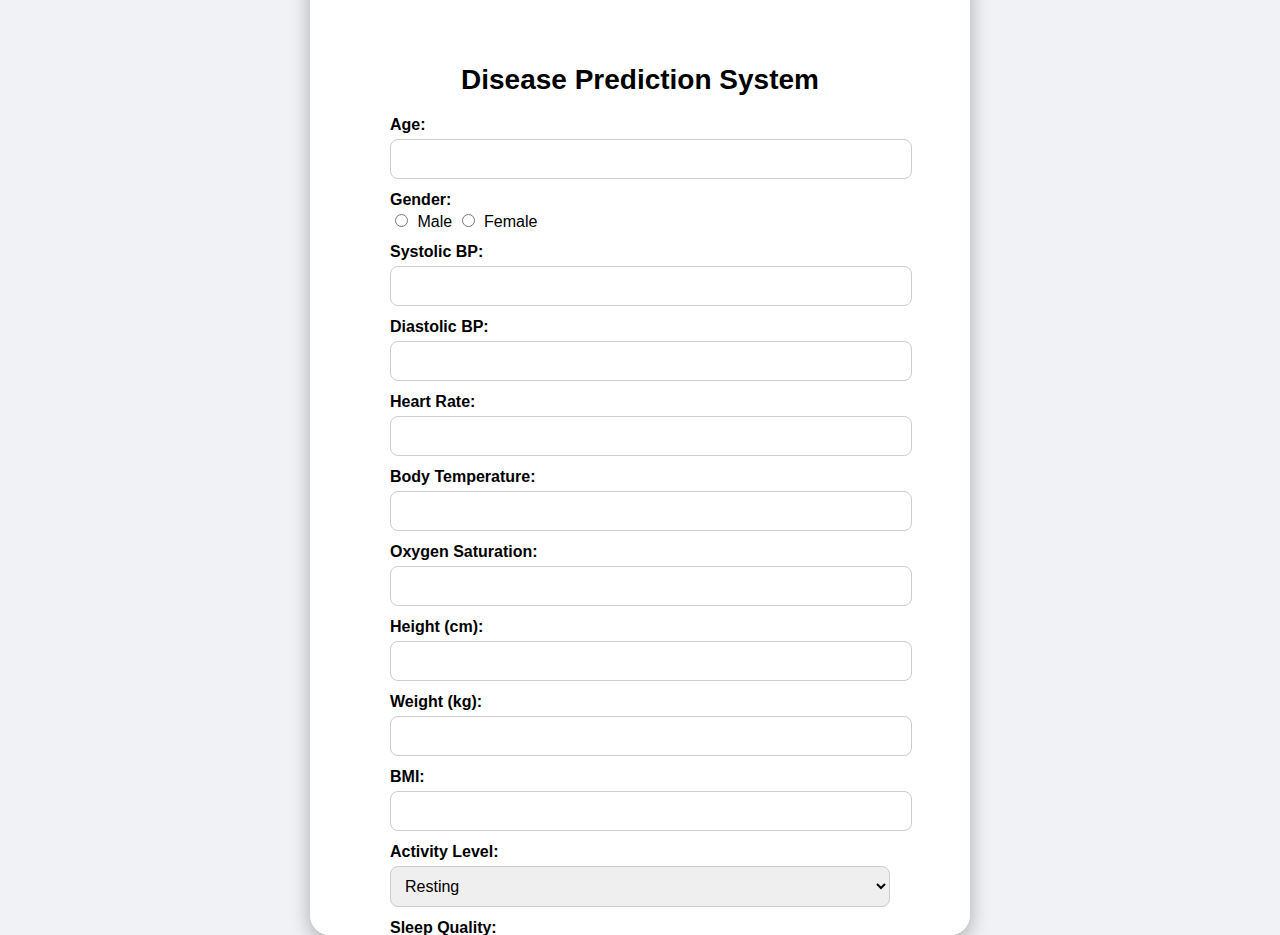
<file: templates/index.html>
<!DOCTYPE html>
<html>
<head>
    <title>Disease Prediction System</title>
    <style>
        body {
            display: flex;
            height: 100vh;
            justify-content: center;
            align-items: center;
            background-color: #f0f2f5;
            margin: 0;
            font-family: Arial, sans-serif;
        }

        .container {
            background-color: #ffffff;
            padding: 80px;
            border-radius: 20px;
            box-shadow: 0 6px 20px rgba(0, 0, 0, 0.3);
            width: 500px;
            max-height: 90vh;
            overflow-y: auto;
            text-align: left;
        }

        h1 {
            text-align: center;
            margin-bottom: 20px;
            font-size: 28px;
        }

        label {
            display: block;
            margin-top: 12px;
            font-weight: bold;
        }

        input[type="text"], input[type="number"], select {
            width: 100%;
            padding: 10px;
            margin-top: 5px;
            border: 1px solid #ccc;
            border-radius: 8px;
            font-size: 16px;
        }

        input[type="radio"] {
            margin-right: 5px;
            margin-top: 5px;
        }

        button {
            width: 100%;
            padding: 12px;
            margin-top: 20px;
            background-color: #4CAF50;
            color: white;
            border: none;
            border-radius: 8px;
            cursor: pointer;
            font-size: 18px;
        }

        button:hover {
            background-color: #45a049;
        }

        .container::-webkit-scrollbar {
            width: 8px;
        }

        .container::-webkit-scrollbar-track {
            background: #f1f1f1;
            border-radius: 10px;
        }

        .container::-webkit-scrollbar-thumb {
            background: whitesmoke;
            border-radius: 10px;
        }

        .container::-webkit-scrollbar-thumb:hover {
            background: #45a049;
        }
    </style>
    <script>
        function calculateBMI() {
            let weight = parseFloat(document.getElementById("weight").value);
            let height = parseFloat(document.getElementById("height").value) / 100; // Convert cm to meters

            if (weight > 0 && height > 0) {
                let bmi = weight / (height * height);
                document.getElementById("bmi").value = bmi.toFixed(2); // Display BMI with 2 decimal places
            } else {
                document.getElementById("bmi").value = ""; // Clear BMI if inputs are invalid
            }
        }
    </script>
</head>
<body>
    <div class="container">
        <form action="/predict" method="POST">
            <h1>Disease Prediction System</h1>
            <label for="age">Age:</label>
            <input type="text" id="age" name="age" required><br>
        
            <label>Gender:</label>
            <input type="radio" name="gender" value="Male" required> Male
            <input type="radio" name="gender" value="Female" required> Female<br>
        
            <label for="systolic_bp">Systolic BP:</label>
            <input type="text" id="systolic_bp" name="systolic_bp" required><br>
        
            <label for="diastolic_bp">Diastolic BP:</label>
            <input type="text" id="diastolic_bp" name="diastolic_bp" required><br>
        
            <label for="heart_rate">Heart Rate:</label>
            <input type="text" id="heart_rate" name="heart_rate" required><br>
        
            <label for="body_temperature">Body Temperature:</label>
            <input type="text" id="body_temperature" name="body_temperature" required><br>
        
            <label for="oxygen_saturation">Oxygen Saturation:</label>
            <input type="text" id="oxygen_saturation" name="oxygen_saturation" required><br>

            <label for="height">Height (cm):</label>
            <input type="number" id="height" name="height" step="1" required oninput="calculateBMI()">

            <label for="weight">Weight (kg):</label>
            <input type="number" id="weight" name="weight" required oninput="calculateBMI()">

            <label for="bmi">BMI:</label>
            <input type="text" id="bmi" name="bmi" readonly class="bmi-container">

            <label for="activity">Activity Level:</label>
            <select id="activity" name="activity">
                <option value="resting">Resting</option>
                <option value="walking">Walking</option>
                <option value="running">Running</option>
            </select>

            <label for="sleep">Sleep Quality:</label>
            <select id="sleep" name="sleep">
                <option value="excellent">Excellent</option>
                <option value="good">Good</option>
                <option value="fair">Fair</option>
                <option value="poor">Poor</option>
            </select>

            <label for="stress">Stress Level:</label>
            <select id="stress" name="stress">
                <option value="low">Low</option>
                <option value="moderate">Moderate</option>
                <option value="high">High</option>
            </select>

            <label for="diabetes">Diabetes:</label>
            <select id="diabetes" name="diabetes">
                <option value="Yes">Yes</option>
                <option value="No">No</option>
            </select>

            <label for="exercise_frequency">Exercise Frequency (days per week):</label>
            <input type="text" id="exercise_frequency" name="exercise_frequency" required><br>
        
            <button type="submit">Predict</button>
        </form>
    </div>
</body>
</html>
</file>
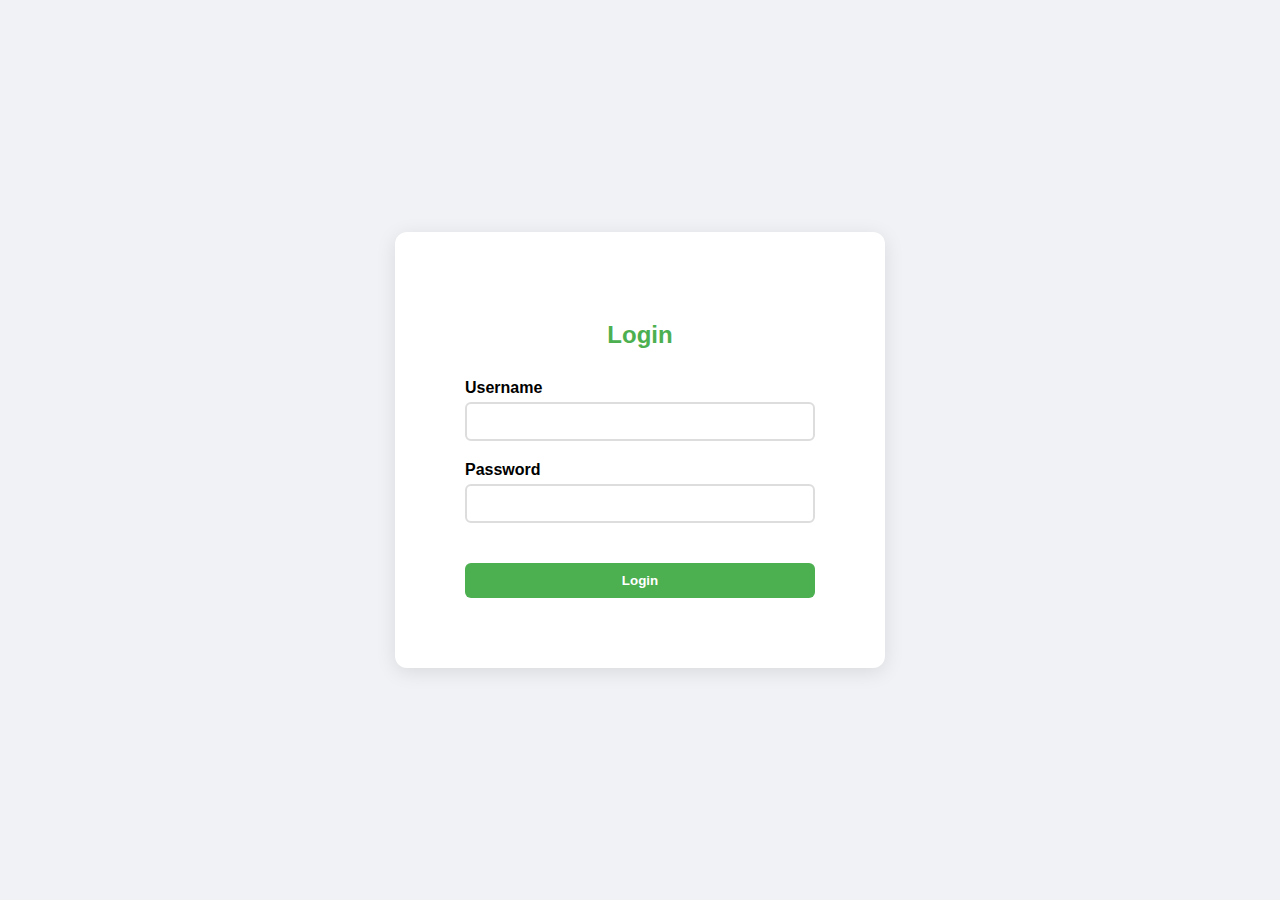
<file: templates/login.html>
<!DOCTYPE html>
<html lang="en">
<head>
    <meta charset="UTF-8">
    <meta name="viewport" content="width=device-width, initial-scale=1.0">
    <title>Login | Disease Prediction System</title>
    <style>
        body {
            display: flex;
            height: 100vh;
            align-items: center;
            justify-content: center;
            background-color: #f0f2f5;
            margin: 0;
            font-family: Arial, sans-serif;
        }

        .login-container {
            background-color: #ffffff;
            padding: 70px;
            border-radius: 12px;
            box-shadow: 0 4px 20px rgba(0, 0, 0, 0.1);
            text-align: center;
            width: 120%;
            max-width: 350px;
        }

        h2 {
            margin-bottom: 30px;
            color: #4CAF50;
        }

        .form-group {
            margin-bottom: 20px;
            text-align: left;
        }

        label {
            font-weight: bold;
            display: block;
            margin-bottom: 5px;
        }

        input[type="text"], input[type="password"] {
            width: 100%;
            padding: 10px;
            border: 2px solid #ddd;
            border-radius: 6px;
            outline: none;
            box-sizing: border-box;
        }

        .btn {
            background-color: #4CAF50;
            color: #ffffff;
            border: none;
            padding: 10px 15px;
            border-radius: 6px;
            width: 100%;
            cursor: pointer;
            font-weight: bold;
            margin-top: 20px;
        }

        .btn:hover {
            background-color: #45a049;
        }

        .links {
            margin-top: 15px;
            font-size: 14px;
        }

        .links a {
            color: #2196F3;
            text-decoration: none;
        }

        .links a:hover {
            text-decoration: underline;
        }
    </style>
</head>
<body>
    <div class="login-container">
        <h2>Login</h2>
        <form action="/login" method="POST">
            <div class="form-group">
                <label for="username">Username</label>
                <input type="text" id="username" name="username" required>
            </div>

            <div class="form-group">
                <label for="password">Password</label>
                <input type="password" id="password" name="password" required>
            </div>

            <button type="submit" class="btn">Login</button>
        </form>
    </div>
</body>
</html>
</file>
